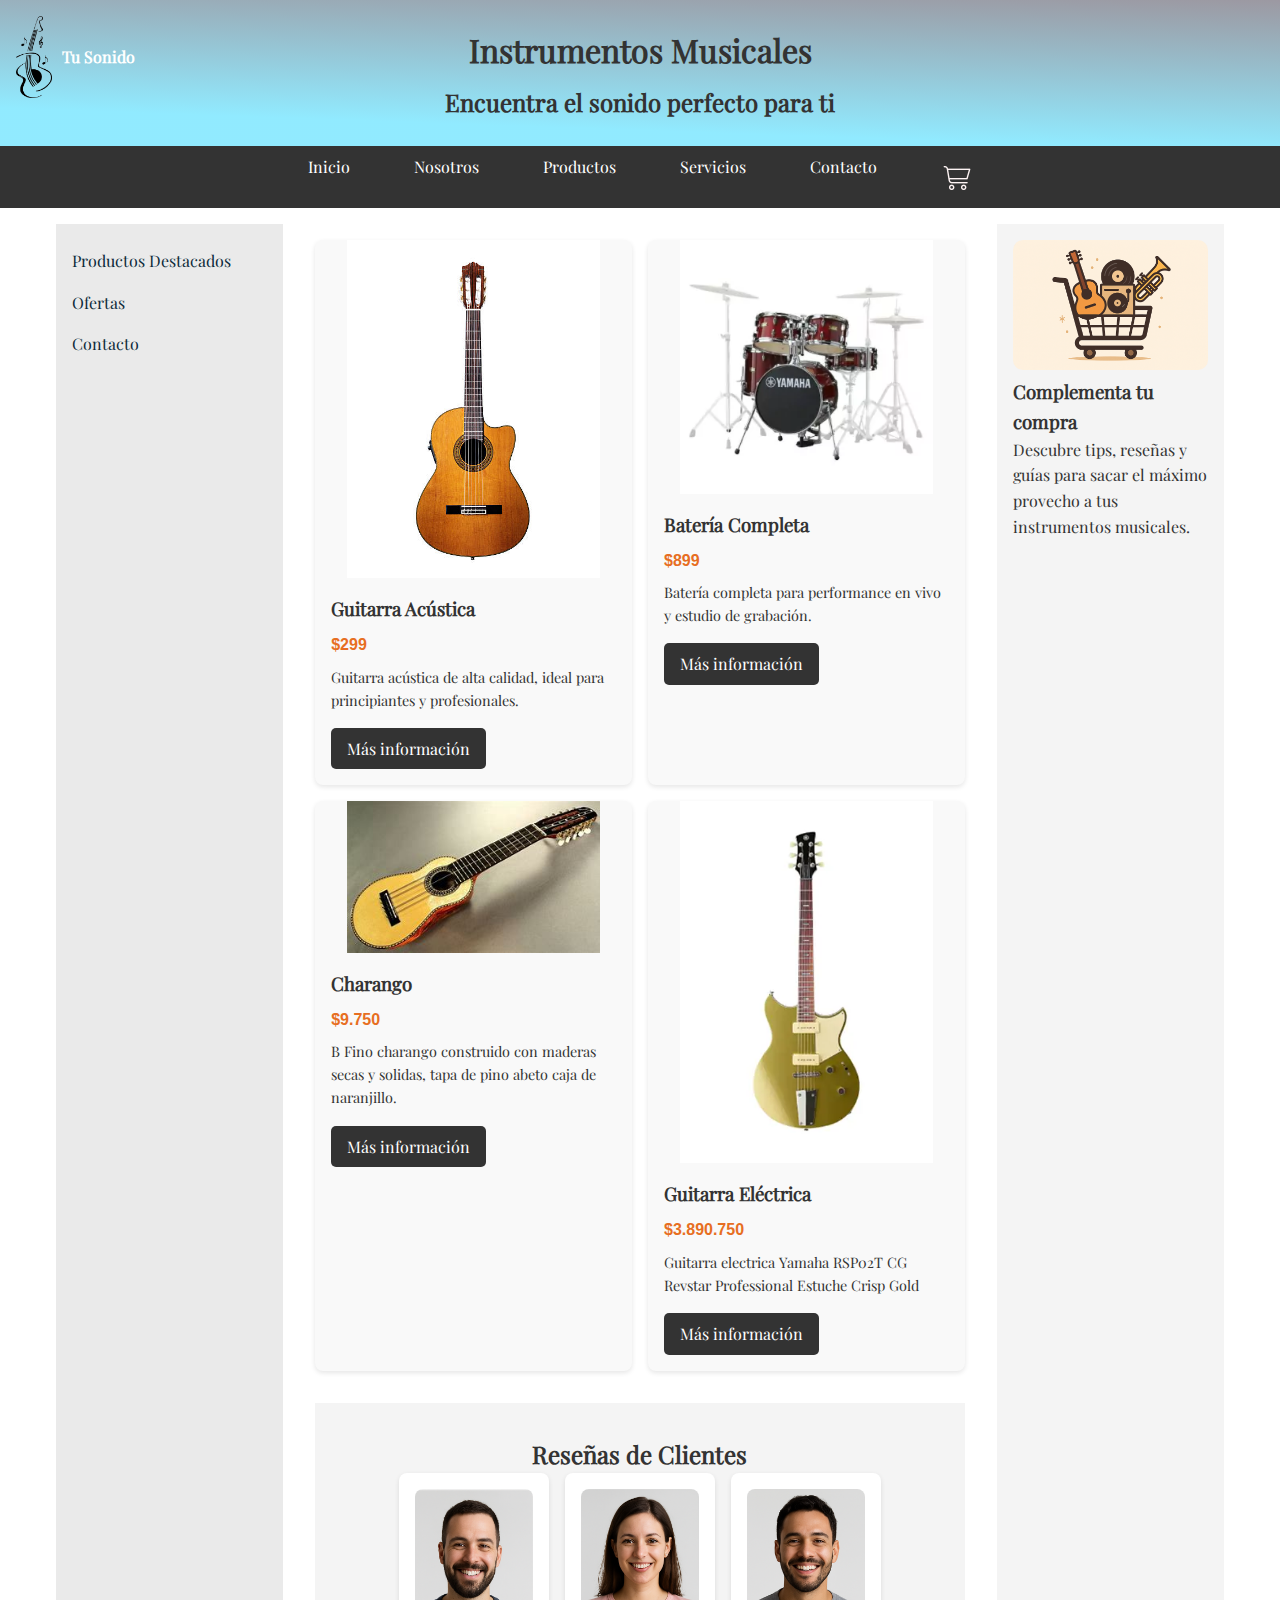
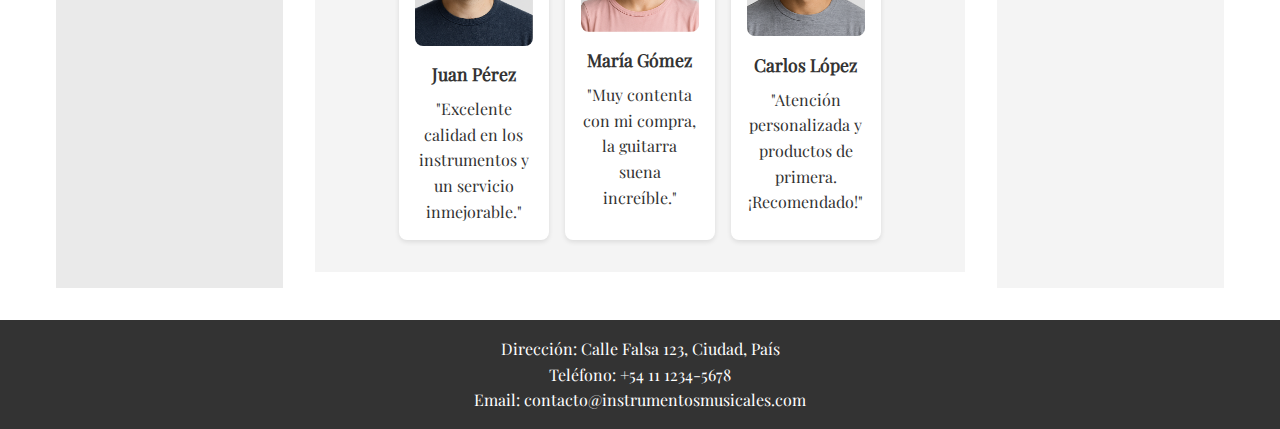
<file: index.html>
<!DOCTYPE html>
<html lang="es">
<head>
  <meta charset="UTF-8">
  <meta name="viewport" content="width=device-width, initial-scale=1.0">
  <title>Tu Sonido - Instrumentos Musicales</title>
  <link rel="stylesheet" href="./css/estilos.css">
</head>
<body>
  <!-- Header con logo, título principal y título secundario -->
  <header>
     <div class="logo">
       <img src="./imagen/guitarra.png" alt="Logo de la tienda"><a href="index.html"> Tu Sonido </a>
     </div>
     <h1> Instrumentos Musicales</h1>
     <h2>Encuentra el sonido perfecto para ti</h2>
  </header>

  <!-- Menú principal -->
  <nav class="main-nav">
    <ul>
      <li><a href="index.html">Inicio</a></li>
      <li><a href="nosotros.html">Nosotros</a></li>
      <li class="dropdown">
        <a href="productos.html">Productos</a>
          <ul class="dropdown-menu">
              <li><a href="productos-tipo.html#guitarras">Guitarras</a></li>
              <li><a href="productos-tipo.html#teclados">Teclados</a></li>
              <li><a href="productos-tipo.html#vientos">Vientos</a></li>
              <li><a href="productos-tipo.html#mic">Micrófonos</a></li>
          </ul>
      </li>
      <li><a href="servicios.html">Servicios</a></li>
      <li><a href="form.html">Contacto</a></li>
      <li> <a href ="carrito.html"> <img src="./imagen/carrito.png" alt="carrito" id="carrito"></a></li>
    </ul>
   
  </nav>

  <!-- Contenedor principal que agrupa sidebar, main y contenido complementario -->
  <div class="container">
    <!-- Sidebar: Menú secundario -->
    <aside class="sidebar">
      <nav class="secondary-nav">
        <ul>
          <li><a href="#destacados">Productos Destacados</a></li>
          <li><a href="#ofertas">Ofertas</a></li>
          <li><a href="form.html">Contacto</a></li>
        </ul>
      </nav>
    </aside>

    <!-- Main: Sección de productos utilizando grid-container -->
    <main>
      <section class="grid-container">
        <!-- Card de producto 1 -->
        <article class="card">
          <img src="./imagen/guitarra.jpg" alt="Guitarra Acústica">
          <div class="card-content">
            <h3>Guitarra Acústica</h3>
            <p class="price">$299</p>
            <p class="description">Guitarra acústica de alta calidad, ideal para principiantes y profesionales.</p>
            <a href="producto-detalle.html#guitarra-acustica" class="btn">Más información</a>
          </div>
        </article>
        <!-- Card de producto 2 -->
        <article class="card">
          <img src="./imagen/bateria.webp" alt="Batería Completa">
          <div class="card-content">
            <h3>Batería Completa</h3>
            <p class="price">$899</p>
            <p class="description">Batería completa para performance en vivo y estudio de grabación.</p>
            <a href="producto-detalle.html#bateria-completa" class="btn">Más información</a>
          </div>
        </article>
         <!-- Card de producto 3 -->
        <article class="card">
          <img src="./imagen/OIP.jpg" alt="Charango">
          <div class="card-content">
            <h3>Charango</h3>
            <p class="price">$9.750</p>
            <p class="description">B Fino charango construido con maderas secas y solidas, tapa de pino abeto caja de naranjillo.</p>
            <a href="producto-detalle.html#charango" class="btn">Más información</a>
          </div>
        </article>

         <!-- Card de producto 4 -->
        <article class="card">
          <img src="./imagen/guitarra-electrica.webp" alt="Guitarra Eléctrica">
          <div class="card-content">
            <h3>Guitarra Eléctrica</h3>
            <p class="price">$3.890.750</p>
            <p class="description">Guitarra electrica Yamaha RSP02T CG Revstar Professional Estuche Crisp Gold</p>
            <a href="producto-detalle.html#guitarra-electrica" class="btn">Más información</a>
          </div>
        </article>
      </section>

      <!--Sección reseñas-->
      <section class="reseñas">
        <h2>Reseñas de Clientes</h2>
        <div class="flex-reviews">
          <!-- Card de reseña 1 -->
          <article class="review-card">
            <img src="./imagen/juanPerez.png" alt="Cliente feliz">
            <div class="review-content">
              <h3>Juan Pérez</h3>
              <p>"Excelente calidad en los instrumentos y un servicio inmejorable."</p>
            </div>
          </article>
        <!-- Card de reseña 2 -->
          <article class="review-card">
            <img src="./imagen/mariaGomez.png" alt="Cliente satisfecho">
            <div class="review-content">
              <h3>María Gómez</h3>
              <p>"Muy contenta con mi compra, la guitarra suena increíble."</p>
            </div>
          </article>
        <!-- Card de reseña 3 -->
          <article class="review-card">
            <img src="./imagen/carlosLopez.png" alt="Cliente emocionado">
            <div class="review-content">
              <h3>Carlos López</h3>
              <p>"Atención personalizada y productos de primera. ¡Recomendado!"</p>
            </div>
          </article>
        </div>
 

      </section>   
    </main>

    <!-- Aside: Contenido complementario -->


    <aside class="complementary">
           <div class="publicidad">
              <img src="./imagen/carrito-aside.png" alt="Publicidad - Carrito de compras con instrumentos musicales">
            </div>
      <h3>Complementa tu compra</h3>
      <p>Descubre tips, reseñas y guías para sacar el máximo provecho a tus instrumentos musicales.</p>
    </aside>
  </div>

  <!-- Footer: Datos de contacto -->
  <footer>
    <p>Dirección: Calle Falsa 123, Ciudad, País</p>
    <p>Teléfono: +54 11 1234-5678</p>
    <p>Email: contacto@instrumentosmusicales.com</p>
  </footer>
  <button type="button" id="btn-volver-arriba" title="Volver arriba">
  <svg width="24" height="24" viewBox="0 0 24 24" fill="none">
    <path d="M12 4L6 10H18L12 4Z" fill="white"/>
  </svg>
</button>
  <script src="./assets/js/estilos.js"></script>
</body>
</html>
</file>
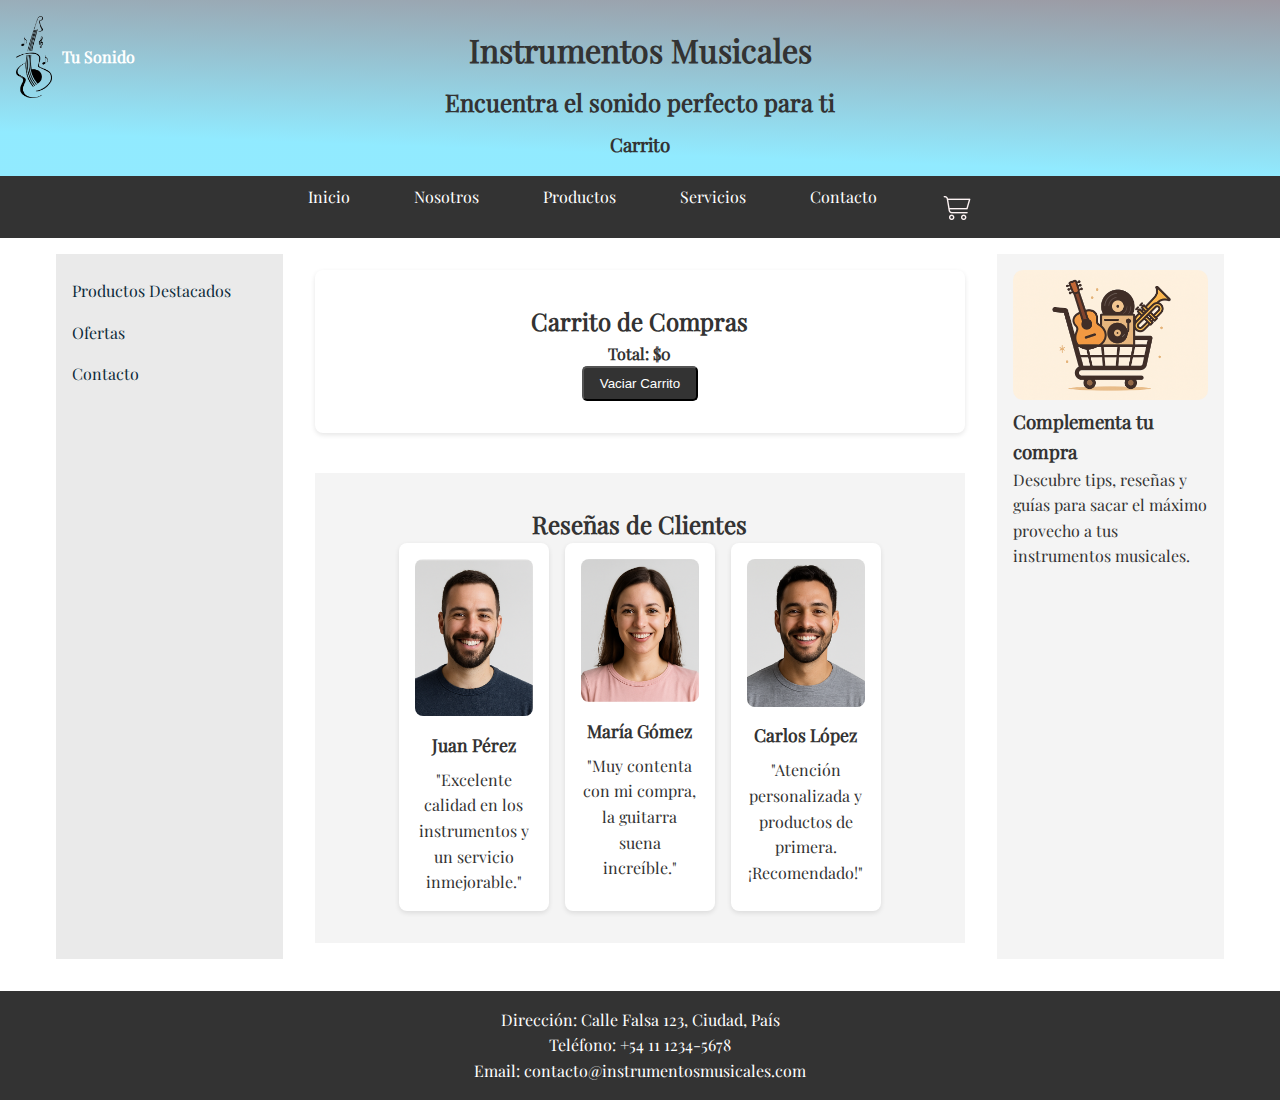
<file: carrito.html>
<!DOCTYPE html>
<html lang="es">
<head>
  <meta charset="UTF-8">
  <meta name="viewport" content="width=device-width, initial-scale=1.0">
  <title>Tu Sonido - Instrumentos Musicales</title>
  <link rel="stylesheet" href="./css/estilos.css">
</head>
<body>
  <!-- Header con logo, título principal y título secundario -->
  <header>
     <div class="logo">
       <img src="./imagen/guitarra.png" alt="Logo de la tienda"><a href="index.html"> Tu Sonido </a>
     </div>
     <h1> Instrumentos Musicales</h1>
     <h2>Encuentra el sonido perfecto para ti</h2>
     <h3>Carrito</h3>
  </header>

  <!-- Menú principal -->
  <nav class="main-nav">
    <ul>
      <li><a href="index.html">Inicio</a></li>
      <li><a href="nosotros.html">Nosotros</a></li>
      <li class="dropdown">
        <a href="productos.html">Productos</a>
          <ul class="dropdown-menu">
              <li><a href="productos-tipo.html#guitarras">Guitarras</a></li>
              <li><a href="productos-tipo.html#teclados">Teclados</a></li>
              <li><a href="productos-tipo.html#vientos">Vientos</a></li>
              <li><a href="productos-tipo.html#mic">Micrófonos</a></li>
          </ul>
      </li>
      <li><a href="servicios.html">Servicios</a></li>
      <li><a href="form.html">Contacto</a></li>
      <li> <a href ="carrito.html"> <img src="./imagen/carrito.png" alt="carrito" id="carrito"></a></li>
    </ul>
   
  </nav>

  <!-- Contenedor principal que agrupa sidebar, main y contenido complementario -->
  <div class="container">
    <!-- Sidebar: Menú secundario -->
    <aside class="sidebar">
      <nav class="secondary-nav">
        <ul>
          <li><a href="#destacados">Productos Destacados</a></li>
          <li><a href="#ofertas">Ofertas</a></li>
          <li><a href="form.html">Contacto</a></li>
        </ul>
      </nav>
    </aside>

    <!-- Main: Sección de productos utilizando grid-container -->
    <main>
      <section class="grid-container">
       <div id="carrito" class="listCarrito">
            <h2>Carrito de Compras</h2>
            <ul id="lista-carrito"></ul>
            <button id="vaciar-carrito" type="button" class="btn">Vaciar Carrito</button>
        </div>
      </section>

      <!--Sección reseñas-->
      <section class="reseñas">
        <h2>Reseñas de Clientes</h2>
        <div class="flex-reviews">
          <!-- Card de reseña 1 -->
          <article class="review-card">
            <img src="./imagen/juanPerez.png" alt="Cliente feliz">
            <div class="review-content">
              <h3>Juan Pérez</h3>
              <p>"Excelente calidad en los instrumentos y un servicio inmejorable."</p>
            </div>
          </article>
        <!-- Card de reseña 2 -->
          <article class="review-card">
            <img src="./imagen/mariaGomez.png" alt="Cliente satisfecho">
            <div class="review-content">
              <h3>María Gómez</h3>
              <p>"Muy contenta con mi compra, la guitarra suena increíble."</p>
            </div>
          </article>
        <!-- Card de reseña 3 -->
          <article class="review-card">
            <img src="./imagen/carlosLopez.png" alt="Cliente emocionado">
            <div class="review-content">
              <h3>Carlos López</h3>
              <p>"Atención personalizada y productos de primera. ¡Recomendado!"</p>
            </div>
          </article>
        </div>
      </section>   
    </main>

    <!-- Aside: Contenido complementario -->


    <aside class="complementary">
           <div class="publicidad">
              <img src="./imagen/carrito-aside.png" alt="Publicidad - Carrito de compras con instrumentos musicales">
            </div>
      <h3>Complementa tu compra</h3>
      <p>Descubre tips, reseñas y guías para sacar el máximo provecho a tus instrumentos musicales.</p>
    </aside>
  </div>

  <!-- Footer: Datos de contacto -->
  <footer>
    <p>Dirección: Calle Falsa 123, Ciudad, País</p>
    <p>Teléfono: +54 11 1234-5678</p>
    <p>Email: contacto@instrumentosmusicales.com</p>
  </footer>
  <script src="./assets/js/estilos.js"></script>
</body>
</html>
</file>
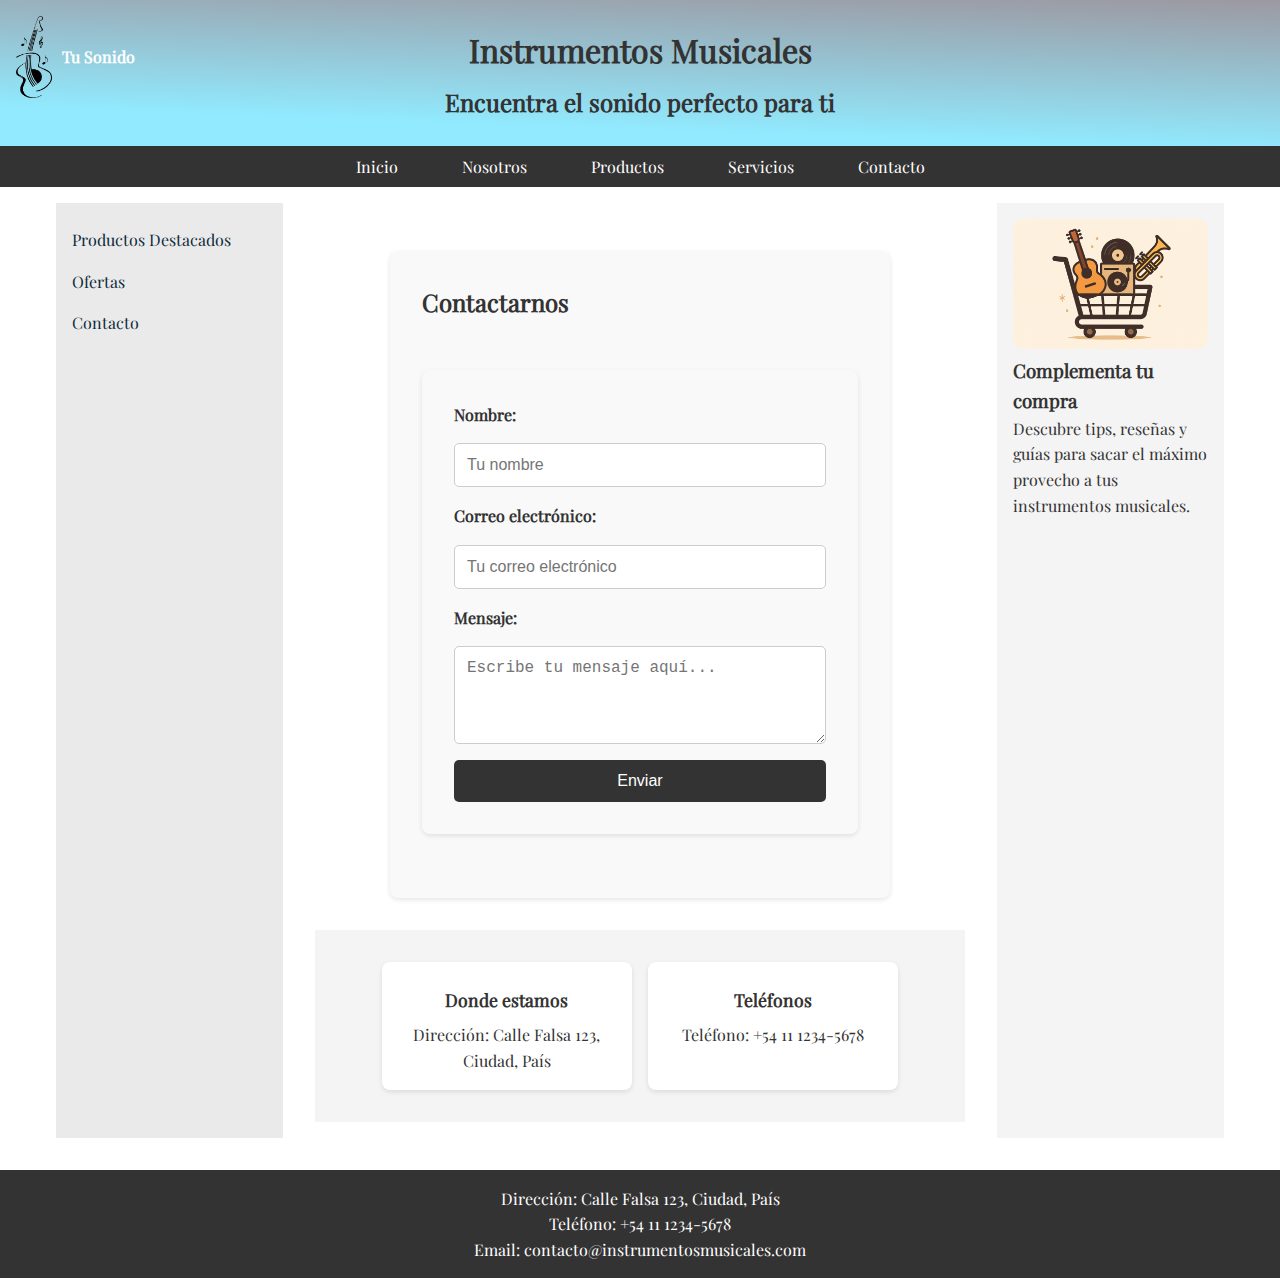
<file: form.html>
<!DOCTYPE html>
<html lang="es">
<head>
    <meta charset="UTF-8">
    <meta name="viewport" content="width=device-width, initial-scale=1.0">
    <link rel="stylesheet" href="css/estilos.css">
    <title>formulario</title>
</head>
<body>
  <!-- Header con logo, título principal y título secundario -->
  <header>
     <div class="logo">
       <img src="./imagen/guitarra.png" alt="Logo de la tienda"><a href="index.html"> Tu Sonido </a>
     </div>
     <h1> Instrumentos Musicales</h1>
     <h2>Encuentra el sonido perfecto para ti</h2>
  </header>

  <!-- Menú principal -->
 <nav class="main-nav">
    <ul>
      <li><a href="index.html">Inicio</a></li>
      <li><a href="nosotros.html">Nosotros</a></li>
      <li class="dropdown">
        <a href="productos.html">Productos</a>
          <ul class="dropdown-menu">
              <li><a href="productos-tipo.html#guitarras">Guitarras</a></li>
              <li><a href="productos-tipo.html#teclados">Teclados</a></li>
              <li><a href="productos-tipo.html#vientos">Vientos</a></li>
              <li><a href="productos-tipo.html#mic">Micrófonos</a></li>
          </ul>
      </li>
      <li><a href="servicios.html">Servicios</a></li>
      <li><a href="form.html">Contacto</a></li>
    </ul>
  </nav>

  <!-- Contenedor principal que agrupa sidebar, main y contenido complementario -->
  <div class="container">
    <!-- Sidebar: Menú secundario -->
    <aside class="sidebar">
      <nav class="secondary-nav">
        <ul>
          <li><a href="#destacados">Productos Destacados</a></li>
          <li><a href="#ofertas">Ofertas</a></li>
          <li><a href="form.html">Contacto</a></li>
        </ul>
      </nav>
    </aside>

    <!-- Main -->
    <main>
      <section class="form-container">
      <!--Formulario -->
        <h2>Contactarnos</h2>
      <form action="https://formspree.io/f/mzzrpokr" method="POST" class="form-container">
            <label for="nombre">Nombre:</label>
            <input type="text" id="nombre" name="nombre" placeholder="Tu nombre" required maxlength="15">
        
            <label for="email">Correo electrónico:</label>
            <input type="email" id="email" name="email" placeholder="Tu correo electrónico" required maxlength="50">
        
            <label for="mensaje">Mensaje:</label>
            <textarea id="mensaje" name="mensaje" rows="4" cols="50" placeholder="Escribe tu mensaje aquí..." required></textarea>
        
            <button type="submit">Enviar</button>
        </form>
      </section>
      <section class="datos-container">

      </section>

      <!--Sección donde estamos teléfono-->
      <section class="reseñas">
      
        <div class="flex-reviews">
          <!-- Card de reseña 1 -->
          <article class="review-card-contacto">
            <div class="review-content">
              <h3>Donde estamos</h3>
              <p>Dirección: Calle Falsa 123, Ciudad, País</p>   
            </div>
          </article>
        <!-- Card de reseña 2 -->
          <article class="review-card-contacto">
            <div class="review-content">
              <h3>Teléfonos</h3>
             <p>Teléfono: +54 11 1234-5678</p>
            </div>
          </article>
      </section>   
    </main>
    <!-- Aside: Contenido complementario -->
    <aside class="complementary">
           <div class="publicidad">
              <img src="./imagen/carrito-aside.png" alt="Publicidad - Carrito de compras con instrumentos musicales">
            </div>
      <h3>Complementa tu compra</h3>
      <p>Descubre tips, reseñas y guías para sacar el máximo provecho a tus instrumentos musicales.</p>
    </aside>
  </div>

  <!-- Footer: Datos de contacto -->
  <footer>
    <p>Dirección: Calle Falsa 123, Ciudad, País</p>
    <p>Teléfono: +54 11 1234-5678</p>
    <p>Email: contacto@instrumentosmusicales.com</p>
  </footer>
</body>
</html>
</file>
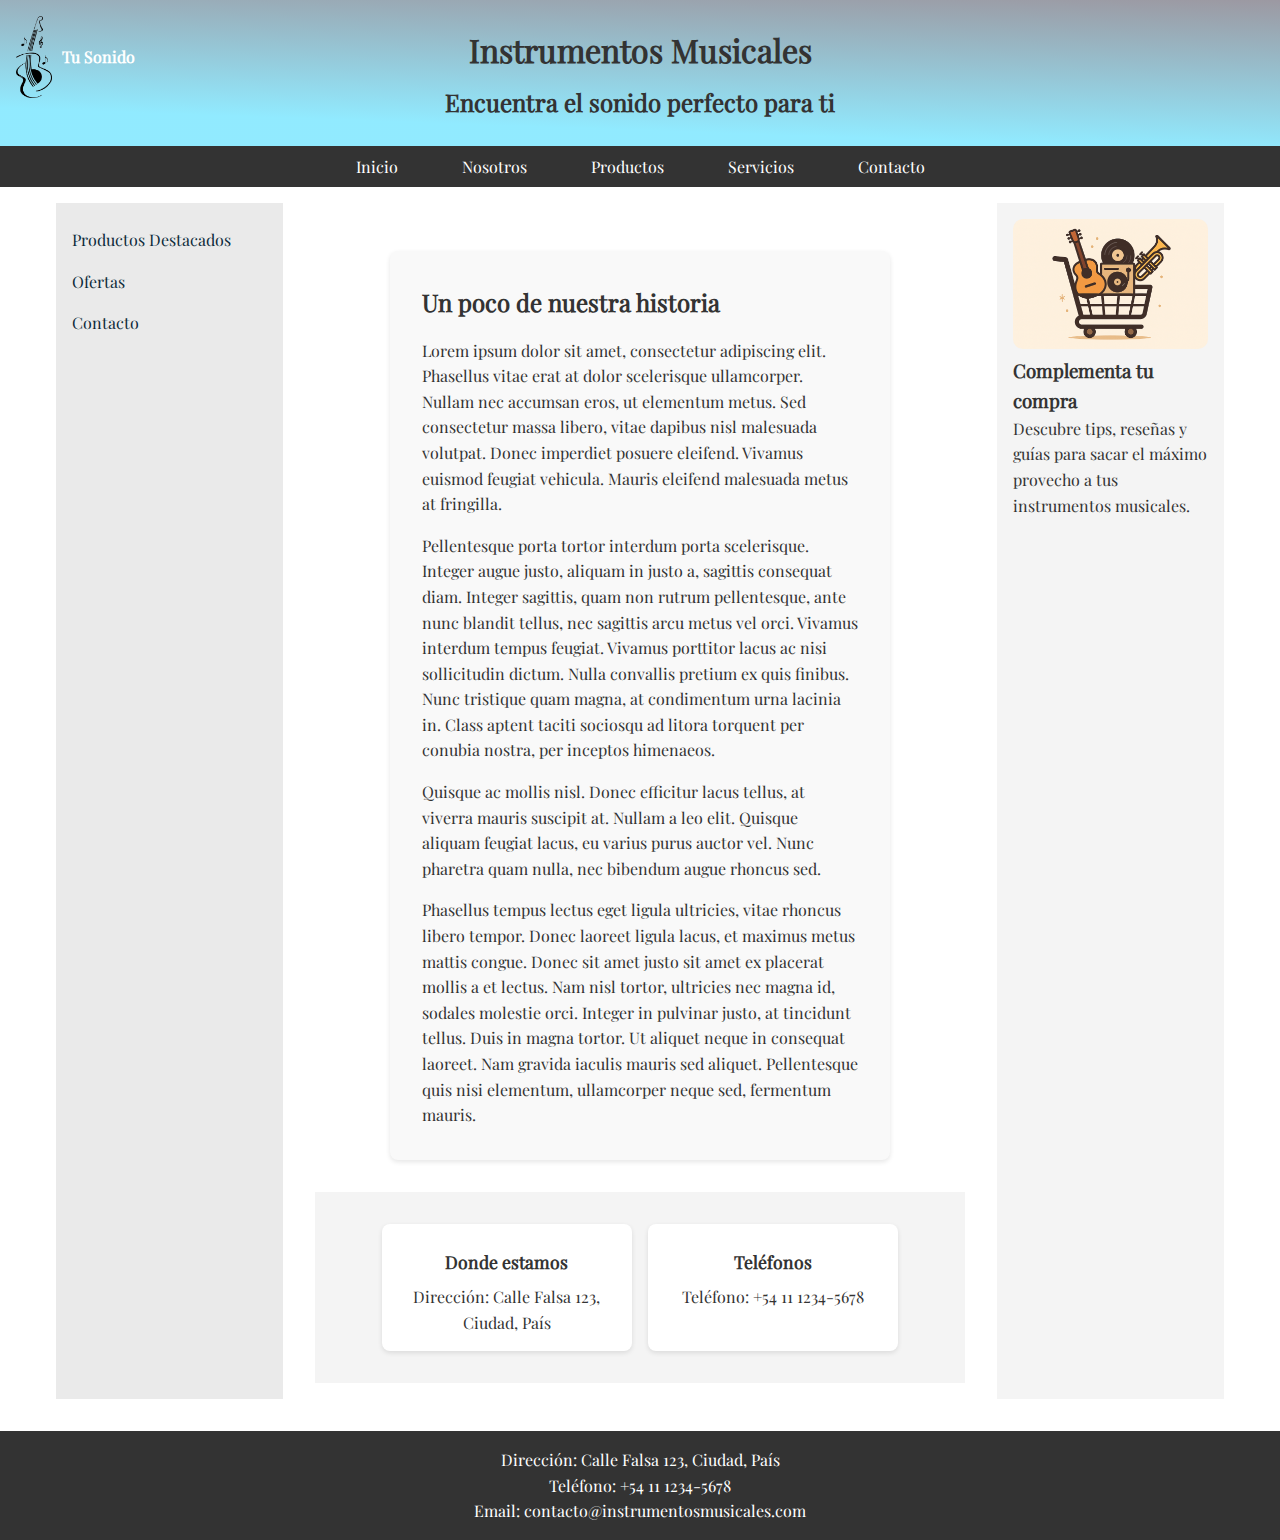
<file: nosotros.html>
<!DOCTYPE html>
<html lang="es">
<head>
    <meta charset="UTF-8">
    <meta name="viewport" content="width=device-width, initial-scale=1.0">
    <link rel="stylesheet" href="css/estilos.css">
    <title>Nosotros</title>
</head>
<body>
  <!-- Header con logo, título principal y título secundario -->
  <header>
     <div class="logo">
       <img src="./imagen/guitarra.png" alt="Logo de la tienda"><a href="index.html"> Tu Sonido </a>
     </div>
     <h1> Instrumentos Musicales</h1>
     <h2>Encuentra el sonido perfecto para ti</h2>
  </header>

  <!-- Menú principal -->
 <nav class="main-nav">
    <ul>
      <li><a href="index.html">Inicio</a></li>
      <li><a href="nosotros.html">Nosotros</a></li>
      <li class="dropdown">
        <a href="productos.html">Productos</a>
          <ul class="dropdown-menu">
              <li><a href="productos-tipo.html#guitarras">Guitarras</a></li>
              <li><a href="productos-tipo.html#teclados">Teclados</a></li>
              <li><a href="productos-tipo.html#vientos">Vientos</a></li>
              <li><a href="productos-tipo.html#mic">Micrófonos</a></li>
          </ul>
      </li>
      <li><a href="servicios.html">Servicios</a></li>
      <li><a href="form.html">Contacto</a></li>
    </ul>
  </nav>

  <!-- Contenedor principal que agrupa sidebar, main y contenido complementario -->
  <div class="container">
    <!-- Sidebar: Menú secundario -->
    <aside class="sidebar">
      <nav class="secondary-nav">
        <ul>
          <li><a href="#destacados">Productos Destacados</a></li>
          <li><a href="#ofertas">Ofertas</a></li>
          <li><a href="form.html">Contacto</a></li>
        </ul>
      </nav>
    </aside>

    <!-- Main: Sección de productos utilizando grid-container -->
    <main>
      <section class="form-container">
      <!--Formulario -->
        <h2>Un poco de nuestra historia</h2>
        <p>Lorem ipsum dolor sit amet, consectetur adipiscing elit. Phasellus vitae erat at dolor scelerisque ullamcorper. Nullam nec accumsan eros, ut elementum metus. Sed consectetur massa libero, vitae dapibus nisl malesuada volutpat. Donec imperdiet posuere eleifend. Vivamus euismod feugiat vehicula. Mauris eleifend malesuada metus at fringilla. </p>
        <p>Pellentesque porta tortor interdum porta scelerisque. Integer augue justo, aliquam in justo a, sagittis consequat diam. Integer sagittis, quam non rutrum pellentesque, ante nunc blandit tellus, nec sagittis arcu metus vel orci. Vivamus interdum tempus feugiat. Vivamus porttitor lacus ac nisi sollicitudin dictum. Nulla convallis pretium ex quis finibus. Nunc tristique quam magna, at condimentum urna lacinia in. Class aptent taciti sociosqu ad litora torquent per conubia nostra, per inceptos himenaeos.</p> 
        <p>Quisque ac mollis nisl. Donec efficitur lacus tellus, at viverra mauris suscipit at. Nullam a leo elit. Quisque aliquam feugiat lacus, eu varius purus auctor vel. Nunc pharetra quam nulla, nec bibendum augue rhoncus sed. </p>
        <p>Phasellus tempus lectus eget ligula ultricies, vitae rhoncus libero tempor. Donec laoreet ligula lacus, et maximus metus mattis congue. Donec sit amet justo sit amet ex placerat mollis a et lectus. Nam nisl tortor, ultricies nec magna id, sodales molestie orci. Integer in pulvinar justo, at tincidunt tellus. Duis in magna tortor. Ut aliquet neque in consequat laoreet. Nam gravida iaculis mauris sed aliquet. Pellentesque quis nisi elementum, ullamcorper neque sed, fermentum mauris.</p>

      </section>
      <section class="datos-container">

      </section>

      <!--Sección reseñas-->
      <section class="reseñas">
      
        <div class="flex-reviews">
          <!-- Card de reseña 1 -->
          <article class="review-card-contacto">
            <div class="review-content">
              <h3>Donde estamos</h3>
        <p>Dirección: Calle Falsa 123, Ciudad, País</p>   
            </div>
          </article>
        <!-- Card de reseña 2 -->
          <article class="review-card-contacto">
            <div class="review-content">
              <h3>Teléfonos</h3>
             <p>Teléfono: +54 11 1234-5678</p>
            </div>
          </article>
      </section>   
    </main>
    <!-- Aside: Contenido complementario -->
    <aside class="complementary">
           <div class="publicidad">
              <img src="./imagen/carrito-aside.png" alt="Publicidad - Carrito de compras con instrumentos musicales">
            </div>
      <h3>Complementa tu compra</h3>
      <p>Descubre tips, reseñas y guías para sacar el máximo provecho a tus instrumentos musicales.</p>
    </aside>
  </div>

  <!-- Footer: Datos de contacto -->
  <footer>
    <p>Dirección: Calle Falsa 123, Ciudad, País</p>
    <p>Teléfono: +54 11 1234-5678</p>
    <p>Email: contacto@instrumentosmusicales.com</p>
  </footer>
</body>
</html>
</file>
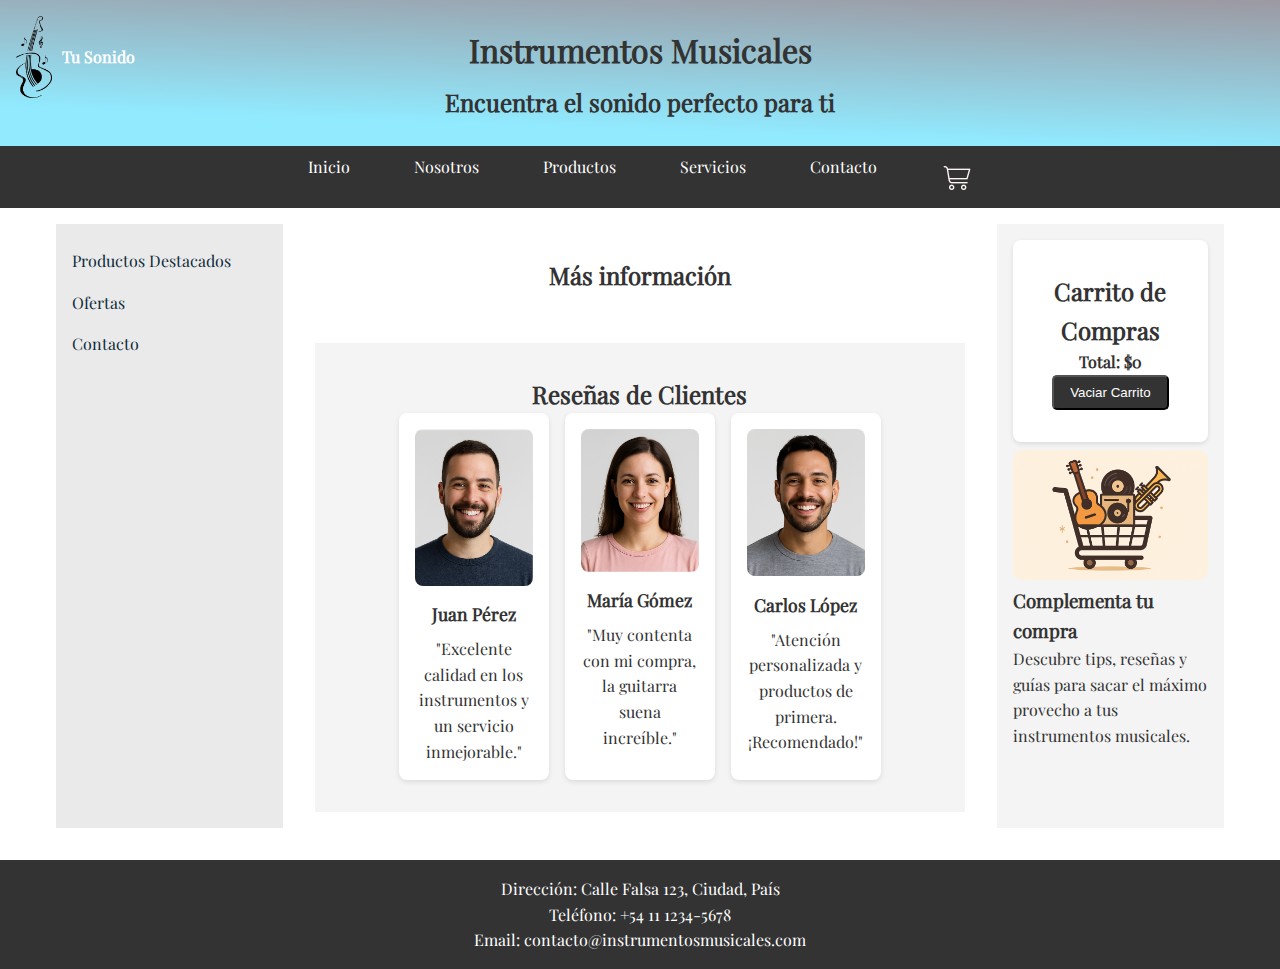
<file: producto-detalle.html>
<!DOCTYPE html>
<html lang="es">
<head>
  <meta charset="UTF-8">
  <meta name="viewport" content="width=device-width, initial-scale=1.0">
  <title>Tu Sonido - Instrumentos Musicales</title>
  <link rel="stylesheet" href="./css/estilos.css">
</head>
<body>
  <!-- Header con logo, título principal y título secundario -->
  <header>
     <div class="logo">
       <img src="./imagen/guitarra.png" alt="Logo de la tienda"><a href="index.html"> Tu Sonido </a>
     </div>
     <h1> Instrumentos Musicales</h1>
     <h2>Encuentra el sonido perfecto para ti</h2>
  </header>

  <!-- Menú principal -->
 <nav class="main-nav">
    <ul>
      <li><a href="index.html">Inicio</a></li>
      <li><a href="nosotros.html">Nosotros</a></li>
      <li class="dropdown">
        <a href="productos.html">Productos</a>
          <ul class="dropdown-menu">
              <li><a href="productos-tipo.html#guitarras">Guitarras</a></li>
              <li><a href="productos-tipo.html#teclados">Teclados</a></li>
              <li><a href="productos-tipo.html#vientos">Vientos</a></li>
              <li><a href="productos-tipo.html#mic">Micrófonos</a></li>
          </ul>
      </li>
      <li><a href="servicios.html">Servicios</a></li>
      <li><a href="form.html">Contacto</a></li>
      <li> <a href ="carrito.html"> <img src="./imagen/carrito.png" alt="carrito" id="carrito"></a></li>
    </ul>
  </nav>

  <!-- Contenedor principal que agrupa sidebar, main y contenido complementario -->
  <div class="container">
    <!-- Sidebar: Menú secundario -->
    <aside class="sidebar">
      <nav class="secondary-nav">
        <ul>
          <li><a href="#destacados">Productos Destacados</a></li>
          <li><a href="#ofertas">Ofertas</a></li>
          <li><a href="form.html">Contacto</a></li>
        </ul>
      </nav>
    </aside>

    <!-- Main: Sección de productos utilizando grid-container -->
    <main>
        <h2 class="titulo_info"> Más información</h2>
      <section class="grid-container">
        
        <!-- Card de producto 1 -->
        <article class="Dcard" id="guitarra-acustica">
          <img src="./imagen/guitarra.jpg" alt="Guitarra Acústica">
          <div class="card-content">
            <h3>Guitarra Acústica</h3>
            <p class="price">$299</p>
            <p class="description">Guitarra acústica de alta calidad, ideal para principiantes y profesionales.</p>
           <p>Lorem ipsum dolor sit amet consectetur adipisicing elit. Accusamus impedit repellendus fuga officiis incidunt velit mollitia similique sed, adipisci id quia enim iure. Dolorum debitis, dolores excepturi at odit doloribus.</p>
            <a href="index.html" class="btn">Inicio</a>
            <button class="btn boton-agregar" type="button">Comprar</button>
        </div>
        </article>
        <!-- Card de producto 2 -->
        <article class="Dcard" id="bateria-completa">
          <img src="./imagen/bateria.webp" alt="Batería Completa">
          <div class="card-content">
            <h3>Batería Completa</h3>
            <p class="price">$899</p>
            <p class="description">Batería completa para performance en vivo y estudio de grabación.</p>
            <p>Lorem ipsum dolor sit amet consectetur adipisicing elit. Accusamus impedit repellendus fuga officiis incidunt velit mollitia similique sed, adipisci id quia enim iure. Dolorum debitis, dolores excepturi at odit doloribus.</p>
            <a href="index.html" class="btn">Inicio</a>
             <button class="btn boton-agregar" type="button">Comprar</button>
          </div>
        </article>
         <!-- Card de producto 3 -->
        <article class="Dcard" id="charango">
          <img src="./imagen/OIP.jpg" alt="Charango">
          <div class="card-content">
            <h3>Charango</h3>
            <p class="price">$9.750</p>
            <p class="description">B Fino charango construido con maderas secas y solidas, tapa de pino abeto caja de naranjillo.</p>
            <p>Lorem ipsum dolor sit amet consectetur adipisicing elit. Accusamus impedit repellendus fuga officiis incidunt velit mollitia similique sed, adipisci id quia enim iure. Dolorum debitis, dolores excepturi at odit doloribus.</p>
            <a href="index.html" class="btn">Inicio</a>
             <button class="btn boton-agregar" type="button">Comprar</button>
          </div>
        </article>

         <!-- Card de producto 4 -->
        <article class="Dcard" id="guitarra-electrica">
          <img src="./imagen/guitarra-electrica.webp" alt="Guitarra Eléctrica">
          <div class="card-content">
            <h3>Guitarra Eléctrica</h3>
            <p class="price">$3.890.750</p>
            <p class="description">Guitarra electrica Yamaha RSP02T CG Revstar Professional Estuche Crisp Gold</p>
            <p>Lorem ipsum dolor sit amet consectetur adipisicing elit. Accusamus impedit repellendus fuga officiis incidunt velit mollitia similique sed, adipisci id quia enim iure. Dolorum debitis, dolores excepturi at odit doloribus.</p>
            <a href="index.html" class="btn">Inicio</a>
            <button class="btn boton-agregar" type="button">Comprar</button>
          </div>
        </article>
      </section>

      <!--Sección reseñas-->
      <section class="reseñas">
        <h2>Reseñas de Clientes</h2>
        <div class="flex-reviews">
          <!-- Card de reseña 1 -->
          <article class="review-card">
            <img src="./imagen/juanPerez.png" alt="Cliente feliz">
            <div class="review-content">
              <h3>Juan Pérez</h3>
              <p>"Excelente calidad en los instrumentos y un servicio inmejorable."</p>
            </div>
          </article>
        <!-- Card de reseña 2 -->
          <article class="review-card">
            <img src="./imagen/mariaGomez.png" alt="Cliente satisfecho">
            <div class="review-content">
              <h3>María Gómez</h3>
              <p>"Muy contenta con mi compra, la guitarra suena increíble."</p>
            </div>
          </article>
        <!-- Card de reseña 3 -->
          <article class="review-card">
            <img src="./imagen/carlosLopez.png" alt="Cliente emocionado">
            <div class="review-content">
              <h3>Carlos López</h3>
              <p>"Atención personalizada y productos de primera. ¡Recomendado!"</p>
            </div>
          </article>
        </div>
      </section>  

    </main>

    <!-- Aside: Contenido complementario -->


    <aside class="complementary">
       <div id="carrito" class="listCarrito">
            <h2>Carrito de Compras</h2>
            <ul id="lista-carrito"></ul>
            <button id="vaciar-carrito" class="btn"  type="button">Vaciar Carrito</button>
        </div>
      </section>
           <div class="publicidad">
              <img src="./imagen/carrito-aside.png" alt="Publicidad - Carrito de compras con instrumentos musicales">
            </div>
      <h3>Complementa tu compra</h3>
      <p>Descubre tips, reseñas y guías para sacar el máximo provecho a tus instrumentos musicales.</p>
    </aside>
  </div>

  <!-- Footer: Datos de contacto -->
  <footer>
    <p>Dirección: Calle Falsa 123, Ciudad, País</p>
    <p>Teléfono: +54 11 1234-5678</p>
    <p>Email: contacto@instrumentosmusicales.com</p>
  </footer>
  <button type="button" id="btn-volver-arriba" title="Volver arriba">
  <svg width="24" height="24" viewBox="0 0 24 24" fill="none">
    <path d="M12 4L6 10H18L12 4Z" fill="white"/>
  </svg>
</button>
  <script src="./assets/js/estilos.js"></script>
</body>
</html>
</file>
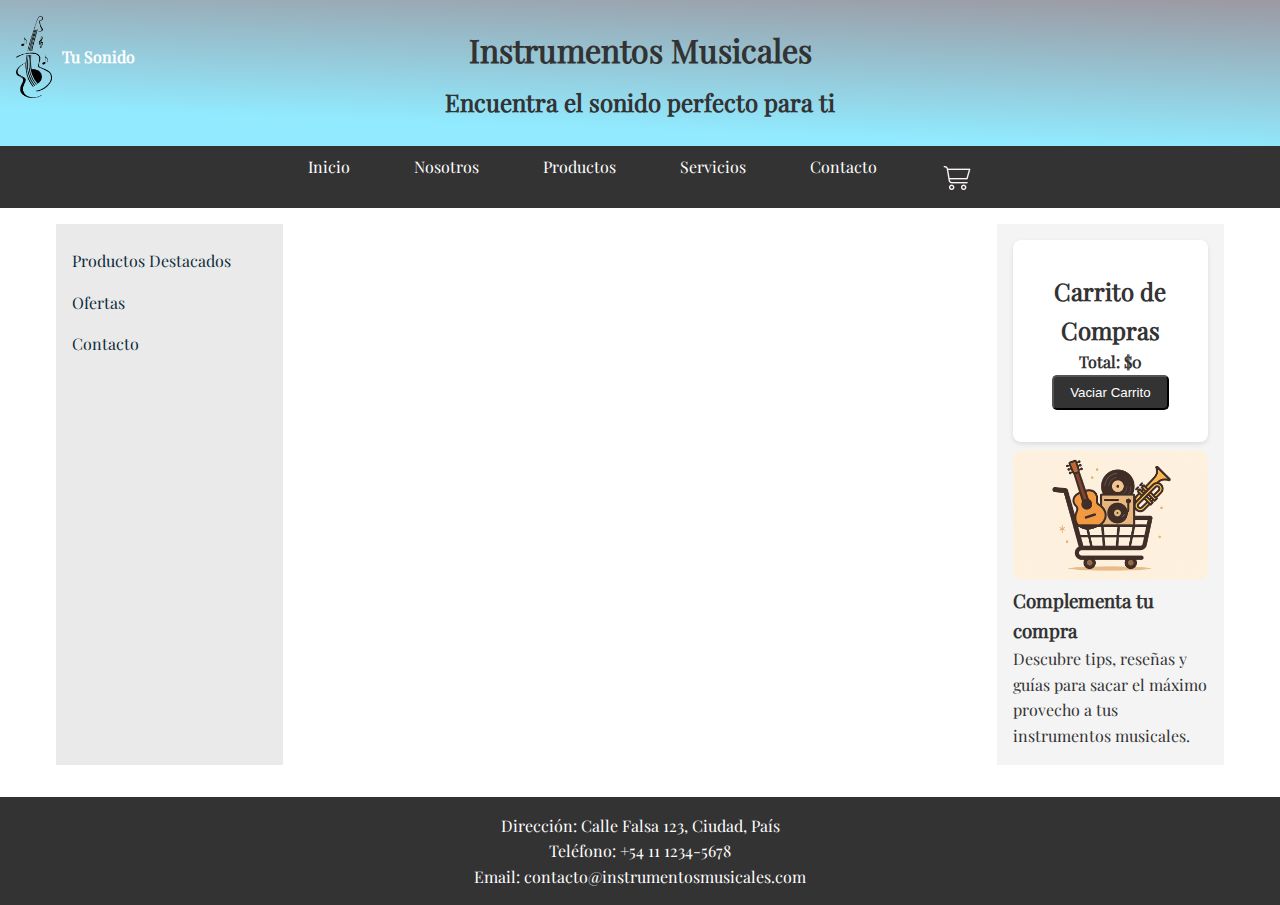
<file: productos-tipo.html>
<!DOCTYPE html>
<html lang="es">
<head>
  <meta charset="UTF-8">
  <meta name="viewport" content="width=device-width, initial-scale=1.0">
  <title>Tu Sonido - Instrumentos Musicales</title>
  <link rel="stylesheet" href="./css/estilos.css">
</head>
<body>
  <!-- Header con logo, título principal y título secundario -->
  <header>
     <div class="logo">
       <img src="./imagen/guitarra.png" alt="Logo de la tienda"><a href="index.html"> Tu Sonido </a>
     </div>
     <h1> Instrumentos Musicales</h1>
     <h2>Encuentra el sonido perfecto para ti</h2>
  </header>

  <!-- Menú principal -->
 <nav class="main-nav">
    <ul>
      <li><a href="index.html">Inicio</a></li>
      <li><a href="nosotros.html">Nosotros</a></li>
      <li class="dropdown">
        <a href="productos.html">Productos</a>
          <ul class="dropdown-menu">
              <li><a href="productos-tipo.html#guitarras">Guitarras</a></li>
              <li><a href="productos-tipo.html#teclados">Teclados</a></li>
              <li><a href="productos-tipo.html#vientos">Vientos</a></li>
              <li><a href="productos-tipo.html#mic">Micrófonos</a></li>
          </ul>
      </li>
      <li><a href="servicios.html">Servicios</a></li>
      <li><a href="form.html">Contacto</a></li>
      <li> <a href ="carrito.html"> <img src="/imagen/carrito.png" alt="carrito" id="carrito"></a></li>
    </ul>
  </nav>

  <!-- Contenedor principal que agrupa sidebar, main y contenido complementario -->
  <div class="container">
    <!-- Sidebar: Menú secundario -->
    <aside class="sidebar">
      <nav class="secondary-nav">
        <ul>
          <li><a href="#destacados">Productos Destacados</a></li>
          <li><a href="#ofertas">Ofertas</a></li>
          <li><a href="form.html"">Contacto</a></li>
        </ul>
      </nav>
    </aside>

    <!-- Main: Sección de productos utilizando grid-container -->
    <main>
      <section class="grid-container">
        <!-- Card de producto 1 -->
       <div class="Dcard" id="teclados">  
            <article  >
            <img src="./imagen/teclados/teclado1.webp" alt="Teclado Casio">
            <div class="card-content">
                <h3>Teclado Casio Ctk3500</h3>
                <p class="price">$437.427</p>
                <p class="description">Teclado Organo Casio Ctk3500 Sensitivo De 5 Octavas</p>
                <button class="btn boton-agregar" type="button">Comprar</button>
            </div>
            </article>
            <!-- Card de producto 2 -->
            <article >
            <img src="./imagen/teclados/teclado2.webp" alt="Teclado Casio">
            <div class="card-content">
                <h3>Teclado Sensitivo Casio Ct-s300 61</h3>
                <p class="price">$377.548</p>
                <p class="description">Teclado Sensitivo Casio Ct-s300 61 Teclas Usb Midi + Fuente</p>
               <button class="btn boton-agregar" type="button">Comprar</button>
            </div>
            </article>
            <!-- Card de producto 3 -->
            <article >
            <img src="./imagen/teclados/teclado3.webp" alt="Teclado Yamaha">
            <div class="card-content">
                <h3>Teclado Portátil Yamaha PSR-E383</h3>
                <p class="price">$464.160</p>
                <p class="description">Teclado Portátil Yamaha PSR-E383 Sensitivo USB 61 Teclas</p>
                <button class="btn boton-agregar" type="button">Comprar</button>
            </div>
            </article>

            <!-- Card de producto 4 -->
            <article >
            <img src="./imagen/teclados/teclado4.webp" alt="Teclado Infantil">
            <div class="card-content">
                <h3>Teclado Infantil Casio Sa-50 32</h3>
                <p class="price">$191.750</p>
                <p class="description">Teclado Infantil Casio Sa-50 32 Mini Teclas Casiotone</p>
               <button class="btn boton-agregar" type="button">Comprar</button>
            </div>
            </article>
        </div>
         <!-- Card de productos guitarras-->
        <div class="Dcard" id="guitarras">  
            <article >
            <img src="./imagen/guitarras/guitarra1.webp" alt="Guitarra criolla">
            <div class="card-content">
                <h3>Guitarra Criolla</h3>
                <p class="price">$350.000</p>
                <p class="description">Guitarra muy linda para fogones</p>
                <button class="btn boton-agregar" type="button">Comprar</button>
            </div>
            </article>

            <article>
            <img src="./imagen/guitarras/guitarra2.webp" alt="Guitarra Acústica">
            <div class="card-content">
                <h3>Guitarra Acústica</h3>
                <p class="price">$450.000</p>
                <p class="description">Guitarra muy bonita de los dos lados</p>
            <button class="btn boton-agregar" type="button">Comprar</button>
            </div>
            </article>
        </div>
    <!-- Card de productos VIENTOS-->
        <div class="Dcard" id="vientos">  
            <article >
            <img src="./imagen/vientos/flauta.webp" alt="flauta">
            <div class="card-content">
                <h3>Flauta piccolo Jupiter JPC-1000E en "C" c/estuche</h3>
                <p class="price">$1.491.750</p>
                <br class="description">El cuerpo de resina ABS permite las ventajas de un gran sonido y durabilidad, independientemente del lugar de actuacion.</br>
                -La cabeza de alpaca plateada combina la fuerza de la alpaca con la rica calidad de tono del bano de plata</br>
                -Conical Bore es excepcionalmente sensible y ofrece una entonacion excelente en todo el rango de rendimiento del instrumento.</br>
                La cabeza plateada del piccolo Jupiter JPC1000E ofrece mayor brillo y proyeccion. Este flautin hibrido se siente como en casa tanto en el concierto como en las bandas de musica.</p>
                <button class="btn boton-agregar" type="button">Comprar</button>
            </div>
            </article>

            <article>
            <img src="./imagen/vientos/vientos2.webp" alt="Acordeon">
            <div class="card-content">
                <h3>Acordeón Corelli Jh2011 Bk a Piano 34 Teclas 60 Bajos</h3>
                <p class="price">$1.691.750</p>
                <p class="description"> Modelo: JH2011 BK- A piano - Cantidad de bajos: 60 - Cantidad de tonos: 34 - Incluye correa - Funda acolchada deluxe - Color Negro</p>
                <p>Lorem ipsum dolor sit amet consectetur, adipisicing elit. Ipsa reiciendis odit deleniti commodi dicta deserunt laudantium, dolores odio voluptates? Aut quod recusandae iste ea ut autem culpa obcaecati? Nihil, aliquid?</p>
                <button class="btn boton-agregar" type="button">Comprar</button>
            </div>
            </article>

            <article>
            <img src="./imagen/vientos/vientos2.webp" alt="Acordeon">
            <div class="card-content">
                <h3>Acordeón Corelli Jh2011 Bk a Piano 34 Teclas 60 Bajos</h3>
                <p class="price">$1.691.750</p>
                <p class="description"> Modelo: JH2011 BK- A piano - Cantidad de bajos: 60 - Cantidad de tonos: 34 - Incluye correa - Funda acolchada deluxe - Color Negro</p>
                <p>Lorem ipsum dolor sit amet consectetur, adipisicing elit. Ipsa reiciendis odit deleniti commodi dicta deserunt laudantium, dolores odio voluptates? Aut quod recusandae iste ea ut autem culpa obcaecati? Nihil, aliquid?</p>
                <button class="btn boton-agregar" type="button">Comprar</button>
            </div>
            </article>
        </div>
    <!-- Card de productos MIC-->
        <div class="Dcard" id="mic">  
            <article >
            <img src="./imagen/mic/mic1.webp" alt="Microfono">
            <div class="card-content">
                <h3>Microfono Bochita</h3>
                <p class="price">$3.910.000</p>
                <br class="description">Lorem ipsum dolor sit amet consectetur, adipisicing elit. Ipsum, nisi assumenda esse, voluptas fuga architecto commodi numquam labore sit expedita officia adipisci vel itaque voluptates dolorum. Quasi delectus consequuntur ea.</br>
                Lorem ipsum dolor sit amet consectetur adipisicing elit. Suscipit voluptatem ratione, eveniet voluptatibus excepturi quae porro quis facilis minima, voluptas fuga ea? Voluptatem quidem corporis, voluptas atque suscipit harum sed?</br>
                Lorem ipsum dolor sit amet consectetur adipisicing elit. Ex nihil enim et rem libero inventore eligendi? Delectus, dolore, non nam perspiciatis maiores doloremque est facere pariatur voluptatibus distinctio voluptate quaerat.</p>
                <button class="btn boton-agregar" type="button">Comprar</button>
            </div>
            </article>

            <article>
            <img src="./imagen/mic/mic2.webp" alt="Microfono 2">
            <div class="card-content">
                <h3>Microfono sin bochita</h3>
                <p class="price">$4.291,250</p>
                <p class="description"> Lorem ipsum dolor sit amet consectetur, adipisicing elit. Eum ipsum illo explicabo distinctio possimus natus nobis itaque ducimus, amet, veritatis consequatur quaerat provident dicta placeat veniam in facere ab cum.</p>
                <p>Lorem ipsum dolor sit amet consectetur, adipisicing elit. Ipsa reiciendis odit deleniti commodi dicta deserunt laudantium, dolores odio voluptates? Aut quod recusandae iste ea ut autem culpa obcaecati? Nihil, aliquid?</p>
                <button class="btn boton-agregar" type="button">Comprar</button>
            </div>
            </article>

            <article>
            <img src="./imagen/mic/mic3.webp" alt="Mic 3">
            <div class="card-content">
                <h3>Microfono Streaming</h3>
                <p class="price">$1.500,050</p>
                <p class="description"> Modelo: JH2011 BK- A piano - Cantidad de bajos: 60 - Cantidad de tonos: 34 - Incluye correa - Funda acolchada deluxe - Color Negro</p>
                <p>Lorem ipsum dolor sit amet consectetur, adipisicing elit. Ipsa reiciendis odit deleniti commodi dicta deserunt laudantium, dolores odio voluptates? Aut quod recusandae iste ea ut autem culpa obcaecati? Nihil, aliquid?</p>
                <button class="btn boton-agregar" type="button">Comprar</button>
            </div>
            </article>
        </div>

      </section>

   
    </main>

    <!-- Aside: Contenido complementario -->


    <aside class="complementary">
        <div id="carrito" class="listCarrito">
            <h2>Carrito de Compras</h2>
            <ul id="lista-carrito"></ul>
            <button id="vaciar-carrito" class="btn"  type="button">Vaciar Carrito</button>
        </div>
           <div class="publicidad">
              <img src="./imagen/carrito-aside.png" alt="
              Publicidad - Carrito de compras con instrumentos musicales">
            </div>
      <h3>Complementa tu compra</h3>
      <p>Descubre tips, reseñas y guías para sacar el máximo provecho a tus instrumentos musicales.</p>
    </aside>
  </div>

  <!-- Footer: Datos de contacto -->
  <footer>
    <p>Dirección: Calle Falsa 123, Ciudad, País</p>
    <p>Teléfono: +54 11 1234-5678</p>
    <p>Email: contacto@instrumentosmusicales.com</p>
  </footer>
  <button type="button" id="btn-volver-arriba" title="Volver arriba">
  <svg width="24" height="24" viewBox="0 0 24 24" fill="none">
    <path d="M12 4L6 10H18L12 4Z" fill="white"/>
  </svg>
</button>
  <script src="/assets/js/estilos.js"></script>
</body>
</html>
</file>
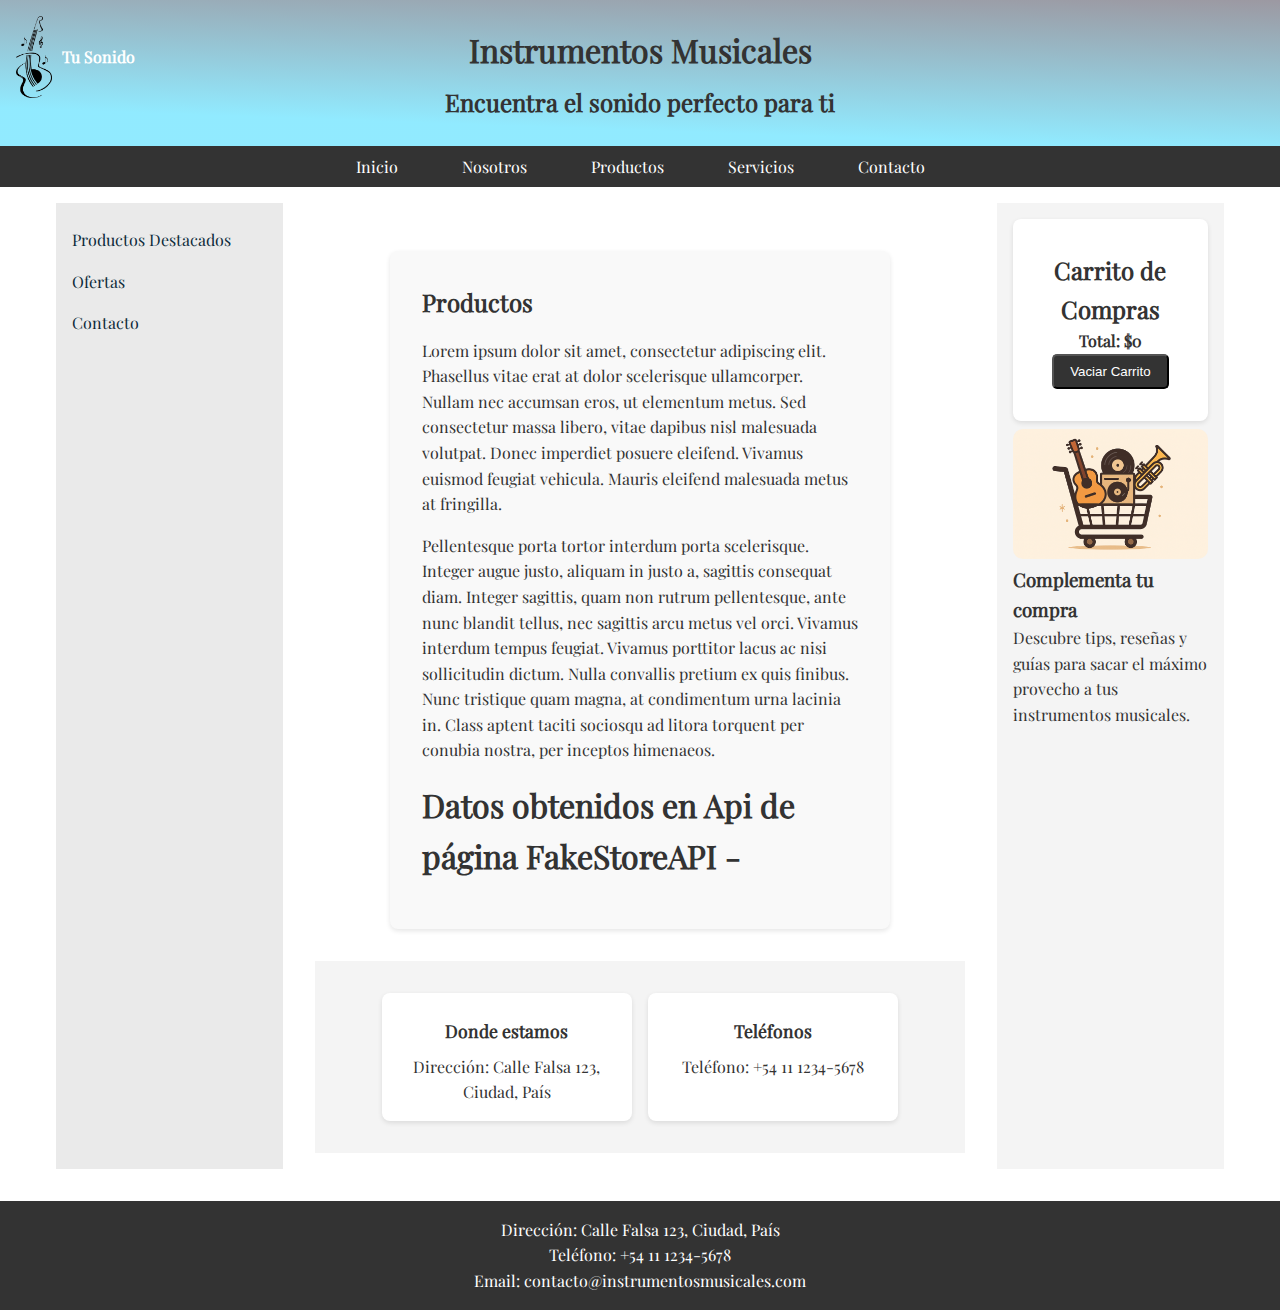
<file: productos.html>
<!DOCTYPE html>
<html lang="es">
<head>
    <meta charset="UTF-8">
    <meta name="viewport" content="width=device-width, initial-scale=1.0">
    <link rel="stylesheet" href="css/estilos.css">
    <title>Nosotros</title>
    <script src="/assets/js/api.js"></script>
</head>
<body>
  <!-- Header con logo, título principal y título secundario -->
  <header>
     <div class="logo">
       <img src="./imagen/guitarra.png" alt="Logo de la tienda"><a href="index.html"> Tu Sonido </a>
     </div>
     <h1> Instrumentos Musicales</h1>
     <h2>Encuentra el sonido perfecto para ti</h2>
  </header>

  <!-- Menú principal -->
 <nav class="main-nav">
    <ul>
      <li><a href="index.html">Inicio</a></li>
      <li><a href="nosotros.html">Nosotros</a></li>
      <li class="dropdown">
        <a href="productos.html">Productos</a>
          <ul class="dropdown-menu">
              <li><a href="productos-tipo.html#guitarras">Guitarras</a></li>
              <li><a href="productos-tipo.html#teclados">Teclados</a></li>
              <li><a href="productos-tipo.html#vientos">Vientos</a></li>
              <li><a href="productos-tipo.html#mic">Micrófonos</a></li>
          </ul>
      </li>
      <li><a href="servicios.html">Servicios</a></li>
      <li><a href="form.html">Contacto</a></li>
    </ul>
  </nav>

  <!-- Contenedor principal que agrupa sidebar, main y contenido complementario -->
  <div class="container">
    <!-- Sidebar: Menú secundario -->
    <aside class="sidebar">
      <nav class="secondary-nav">
        <ul>
          <li><a href="#destacados">Productos Destacados</a></li>
          <li><a href="#ofertas">Ofertas</a></li>
          <li><a href="form.html">Contacto</a></li>
        </ul>
      </nav>
    </aside>

    <!-- Main: Sección de productos utilizando grid-container -->
    <main>
      <section class="form-container">
      <!--Formulario -->
        <h2>Productos</h2>
        <p>Lorem ipsum dolor sit amet, consectetur adipiscing elit. Phasellus vitae erat at dolor scelerisque ullamcorper. Nullam nec accumsan eros, ut elementum metus. Sed consectetur massa libero, vitae dapibus nisl malesuada volutpat. Donec imperdiet posuere eleifend. Vivamus euismod feugiat vehicula. Mauris eleifend malesuada metus at fringilla. </p>
        <p>Pellentesque porta tortor interdum porta scelerisque. Integer augue justo, aliquam in justo a, sagittis consequat diam. Integer sagittis, quam non rutrum pellentesque, ante nunc blandit tellus, nec sagittis arcu metus vel orci. Vivamus interdum tempus feugiat. Vivamus porttitor lacus ac nisi sollicitudin dictum. Nulla convallis pretium ex quis finibus. Nunc tristique quam magna, at condimentum urna lacinia in. Class aptent taciti sociosqu ad litora torquent per conubia nostra, per inceptos himenaeos.</p> 
        <h1>Datos obtenidos en Api de página FakeStoreAPI - </h1>
        <div id="ejemplos">

        </div>

      </section>
      <section class="datos-container">

      </section>

      <!--Sección reseñas-->
      <section class="reseñas">
      
        <div class="flex-reviews">
          <!-- Card de reseña 1 -->
          <article class="review-card-contacto">
            <div class="review-content">
              <h3>Donde estamos</h3>
        <p>Dirección: Calle Falsa 123, Ciudad, País</p>   
            </div>
          </article>
        <!-- Card de reseña 2 -->
          <article class="review-card-contacto">
            <div class="review-content">
              <h3>Teléfonos</h3>
             <p>Teléfono: +54 11 1234-5678</p>
            </div>
          </article>
      </section>   
    </main>
    <!-- Aside: Contenido complementario -->
    <aside class="complementary">
       <div id="carrito" class="listCarrito">
            <h2>Carrito de Compras</h2>
            <ul id="lista-carrito"></ul>
            <button id="vaciar-carrito" class="btn"  type="button">Vaciar Carrito</button>
        </div>
           <div class="publicidad">
              <img src="./imagen/carrito-aside.png" alt="Publicidad - Carrito de compras con instrumentos musicales">
            </div>
      <h3>Complementa tu compra</h3>
      <p>Descubre tips, reseñas y guías para sacar el máximo provecho a tus instrumentos musicales.</p>
    </aside>
  </div>

  <!-- Footer: Datos de contacto -->
  <footer>
    <p>Dirección: Calle Falsa 123, Ciudad, País</p>
    <p>Teléfono: +54 11 1234-5678</p>
    <p>Email: contacto@instrumentosmusicales.com</p>
  </footer>
  <button type="button" id="btn-volver-arriba" title="Volver arriba">
  <svg width="24" height="24" viewBox="0 0 24 24" fill="none">
    <path d="M12 4L6 10H18L12 4Z" fill="white"/>
  </svg>
</button>

<script src="/assets/js/estilos.js"></script>
  
</body>
</html>
</file>
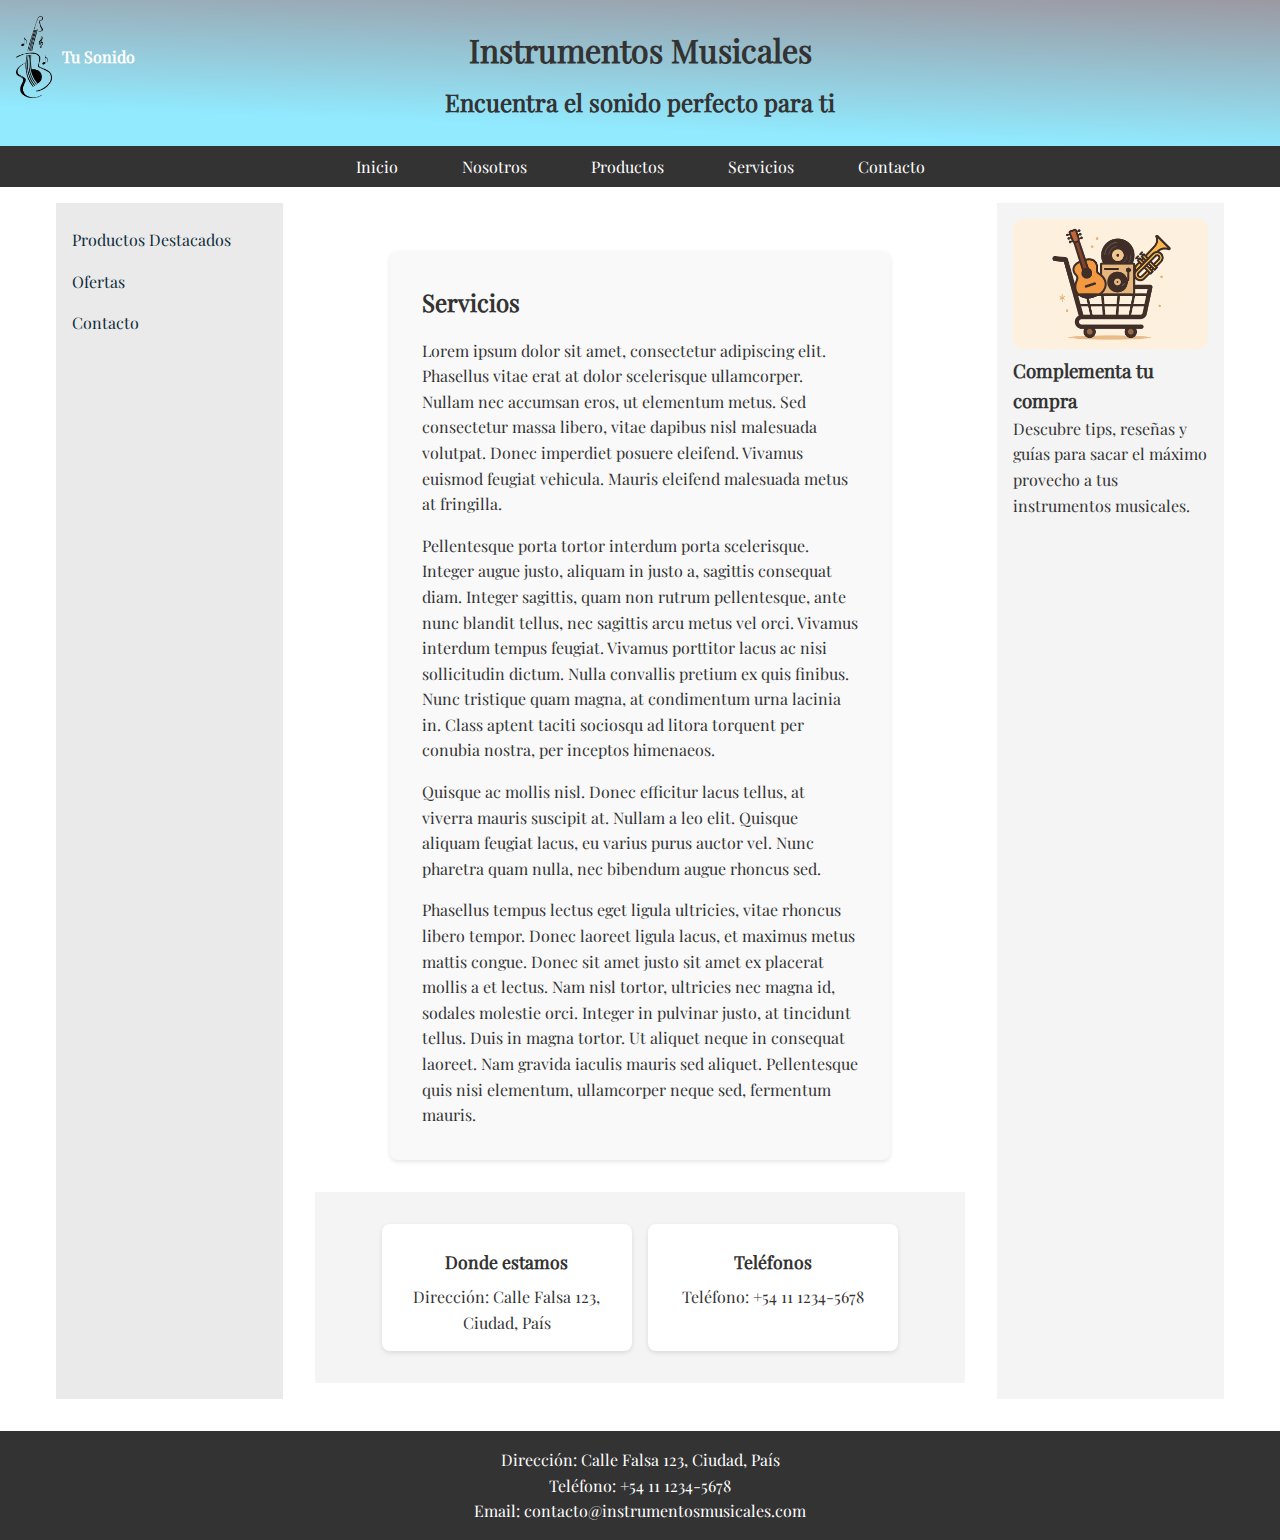
<file: servicios.html>
<!DOCTYPE html>
<html lang="es">
<head>
    <meta charset="UTF-8">
    <meta name="viewport" content="width=device-width, initial-scale=1.0">
    <link rel="stylesheet" href="css/estilos.css">
    <title>Nosotros</title>
</head>
<body>
  <!-- Header con logo, título principal y título secundario -->
  <header>
     <div class="logo">
       <img src="./imagen/guitarra.png" alt="Logo de la tienda"><a href="index.html"> Tu Sonido </a>
     </div>
     <h1> Instrumentos Musicales</h1>
     <h2>Encuentra el sonido perfecto para ti</h2>
  </header>

  <!-- Menú principal -->
 <nav class="main-nav">
    <ul>
      <li><a href="index.html">Inicio</a></li>
      <li><a href="nosotros.html">Nosotros</a></li>
      <li class="dropdown">
        <a href="productos.html">Productos</a>
          <ul class="dropdown-menu">
              <li><a href="productos-tipo.html#guitarras">Guitarras</a></li>
              <li><a href="productos-tipo.html#teclados">Teclados</a></li>
              <li><a href="productos-tipo.html#vientos">Vientos</a></li>
              <li><a href="productos-tipo.html#mic">Micrófonos</a></li>
          </ul>
      </li>
      <li><a href="servicios.html">Servicios</a></li>
      <li><a href="form.html">Contacto</a></li>
    </ul>
  </nav>

  <!-- Contenedor principal que agrupa sidebar, main y contenido complementario -->
  <div class="container">
    <!-- Sidebar: Menú secundario -->
    <aside class="sidebar">
      <nav class="secondary-nav">
        <ul>
          <li><a href="#destacados">Productos Destacados</a></li>
          <li><a href="#ofertas">Ofertas</a></li>
          <li><a href="form.html">Contacto</a></li>
        </ul>
      </nav>
    </aside>

    <!-- Main: Sección de productos utilizando grid-container -->
    <main>
      <section class="form-container">
      <!--Formulario -->
        <h2>Servicios</h2>
        <p>Lorem ipsum dolor sit amet, consectetur adipiscing elit. Phasellus vitae erat at dolor scelerisque ullamcorper. Nullam nec accumsan eros, ut elementum metus. Sed consectetur massa libero, vitae dapibus nisl malesuada volutpat. Donec imperdiet posuere eleifend. Vivamus euismod feugiat vehicula. Mauris eleifend malesuada metus at fringilla. </p>
        <p>Pellentesque porta tortor interdum porta scelerisque. Integer augue justo, aliquam in justo a, sagittis consequat diam. Integer sagittis, quam non rutrum pellentesque, ante nunc blandit tellus, nec sagittis arcu metus vel orci. Vivamus interdum tempus feugiat. Vivamus porttitor lacus ac nisi sollicitudin dictum. Nulla convallis pretium ex quis finibus. Nunc tristique quam magna, at condimentum urna lacinia in. Class aptent taciti sociosqu ad litora torquent per conubia nostra, per inceptos himenaeos.</p> 
        <p>Quisque ac mollis nisl. Donec efficitur lacus tellus, at viverra mauris suscipit at. Nullam a leo elit. Quisque aliquam feugiat lacus, eu varius purus auctor vel. Nunc pharetra quam nulla, nec bibendum augue rhoncus sed. </p>
        <p>Phasellus tempus lectus eget ligula ultricies, vitae rhoncus libero tempor. Donec laoreet ligula lacus, et maximus metus mattis congue. Donec sit amet justo sit amet ex placerat mollis a et lectus. Nam nisl tortor, ultricies nec magna id, sodales molestie orci. Integer in pulvinar justo, at tincidunt tellus. Duis in magna tortor. Ut aliquet neque in consequat laoreet. Nam gravida iaculis mauris sed aliquet. Pellentesque quis nisi elementum, ullamcorper neque sed, fermentum mauris.</p>

      </section>
      <section class="datos-container">

      </section>

      <!--Sección reseñas-->
      <section class="reseñas">
      
        <div class="flex-reviews">
          <!-- Card de reseña 1 -->
          <article class="review-card-contacto">
            <div class="review-content">
              <h3>Donde estamos</h3>
        <p>Dirección: Calle Falsa 123, Ciudad, País</p>   
            </div>
          </article>
        <!-- Card de reseña 2 -->
          <article class="review-card-contacto">
            <div class="review-content">
              <h3>Teléfonos</h3>
             <p>Teléfono: +54 11 1234-5678</p>
            </div>
          </article>
      </section>   
    </main>
    <!-- Aside: Contenido complementario -->
    <aside class="complementary">
           <div class="publicidad">
              <img src="./imagen/carrito-aside.png" alt="Publicidad - Carrito de compras con instrumentos musicales">
            </div>
      <h3>Complementa tu compra</h3>
      <p>Descubre tips, reseñas y guías para sacar el máximo provecho a tus instrumentos musicales.</p>
    </aside>
  </div>

  <!-- Footer: Datos de contacto -->
  <footer>
    <p>Dirección: Calle Falsa 123, Ciudad, País</p>
    <p>Teléfono: +54 11 1234-5678</p>
    <p>Email: contacto@instrumentosmusicales.com</p>
  </footer>
</body>
</html>
</file>
<file: css/estilos.css>
/* Reset básico para evitar estilos predeterminados inconsistentes */
@font-face{
    font-family: 'Playfair Display';
    src: url('../font/Playfair_Display,Playfair_Display_SC/Playfair_Display/static/PlayfairDisplay-Regular.ttf')format('truetype');
    font-weight: normal;
    font-style: normal;
}

@font-face {
        font-family: 'Playfair Display SC';
        src: url('../font/Playfair_Display,Playfair_Display_SC/Playfair_Display_SC/PlayfairDisplaySC-Regular.ttf') format('truetype');
        font-weight: normal;
        font-style: normal;
    }
:root{
    /*Variables para letra y color de importes*/
    --amount-font:"Arial", sans-serif;
    --amount-color:#e76e22;
}
* {
  margin: 0;
  padding: 0;
  box-sizing: border-box;
}


body {
  font-family: 'Playfair Display', serif;
  line-height: 1.6;
  color: #333;
  /*agregado para mantener el footer al pie*/
  display: flex;
  flex-direction: column;
  min-height: 100vh;
}

/* Estilos para el Header */
header {
    position: relative; /* Permite posicionar elementos hijos de forma absoluta */
    text-align: center;
    padding: 1rem; 
    background: rgba(81,75,91,0.57);
    background: linear-gradient(182deg,rgba(81,75,91,0.57) 0%, rgba(0,207,255,0.43) 80%);
    background: -webkit-linear-gradient(182deg,rgba(81,75,91,0.57) 0%, rgba(0,207,255,0.43) 80%);
    background: linear-gradient(182deg,rgba(81,75,91,0.57) 0%, rgba(0,207,255,0.43) 80%);
}

header .logo{
    position: absolute;
    top:1rem;
    left: 1rem;
    display: flex;
    align-items: center;
}

header .logo img {
   height: auto;
    max-width: 6%;
    
}
header h1, header h2 { margin: 0.5rem 0;}

/* Estilos para el enlace del logo */
header .logo a {
  text-decoration: none;  /* Sin subrayado */
  font-weight: bold;      /* Letra en negrita */
  margin-left: 10px;      /* Espacio entre la imagen y el texto */
  color: #fff;            /* Color del texto, ajústalo según tu diseño */
}



/* Menú principal */
.main-nav ul {
  display: flex;
  justify-content: center;
  list-style: none;
  background-color: #333;
}

.main-nav li {
  margin: 0 1rem;
  position: relative;/*para posicionar el submenú*/
}

.main-nav a {
  color: #fff;
  text-decoration: none;
  padding: 0.5rem 1rem;
  display: block;
  transition: background-color 0.3s ease; /* Animación suave */
}
.main-nav a:hover{
    color: #e76e22;
}
.main-nav #carrito{
  color: #fff;
  margin-top: 0.5em;
  width: 2em;
  height: 2em;
}
/* Estilos para el submenú */
.dropdown-menu {
  position: absolute;
  top: 100%;   /* Se ubica justo debajo del elemento padre */
  left: 0;
  background: #fff;
  list-style: none;
  padding: 0;
  margin: 0;
  box-shadow: 0 2px 5px rgba(0, 0, 0, 0.2);
  opacity: 0;
  display: none; /* Se oculta por defecto */
  z-index: 100;
  visibility: hidden;/*oculto por defecto*/
  transition: opacity 0.3s ease;/*para que la opacidad se ejecute lenta*/
}

.dropdown-menu li a {
  display: block;  
  white-space: nowrap;
  padding: 0.5rem 1rem;
  color: #faeded;
}

/* Mostrar el submenú al hacer hover sobre el li del menú principal */
.dropdown:hover .dropdown-menu {
  display: block;
  opacity:1;
  visibility: visible;
}

/* Contenedor principal de la página (grid de layout) */
.container {
  display: grid;
  grid-template-columns: 1fr 3fr 1fr; /* Sidebar, Main, Complementary */
  gap: 1rem;
  max-width: 1200px;
  margin: auto;
  padding: 1rem;
  /*agregado para mantener el footer al pie*/
  flex-grow: 1;
}

/* Sidebar y Menú secundario */
.sidebar {
  background-color: #eaeaea;
  padding: 1rem;
}

.secondary-nav ul {
  list-style: none;
}

.secondary-nav a {
  display: block;
  text-decoration: none;
  color: #0d2a3a;
  padding: 0.5rem 0;
}
.secondary-nav a:hover{
    color: #e76e22;
  }

/* Main con grid de productos */
main {
  background-color: #fff;
  padding: 1rem;
}

.grid-container {
  display: grid;
  grid-template-columns: repeat(auto-fit, minmax(250px, 1fr));
  gap: 1rem;
}

/* Estilos para las cards de producto */
.card {
  background-color: #f9f9f9;
  border-radius: 8px;
  overflow: hidden;
  transition: transform 0.3s ease, filter 0.3s ease;
  box-shadow: 0 2px 5px rgba(0, 0, 0, 0.1);
}

.card img {
  width: 80%;
  margin: 0 auto;
  display: block;
}

.card-content {
  padding: 1rem;
}

.card h3 {
  margin-bottom: 0.5rem;
}

.card .price {
  font-family: var(--amount-font);  
  font-weight: bold;
  color: var(--amount-color);
  margin: 0.5rem 0;
}

.card .description {
  font-size: 0.9rem;
  margin-bottom: 1rem;
}

.btn {
  display: inline-block;
  padding: 0.5rem 1rem;
  background-color: #333;
  color: #fff;
  text-decoration: none;
  border-radius: 5px;
  transition: background-color 0.3s ease;
}

.btn:hover {
  background-color: #555;
}

/* Efectos al pasar el mouse sobre la card */
.card:hover {
  transform: scale(1.05);
  filter: brightness(0.9);
}

/* Sección de reseñas */
.reseñas {
  background-color: #f4f4f4;
  padding: 2rem;
  text-align: center;
  margin-top: 2rem;
}

/* Contenedor de reseñas en Flexbox */
.flex-reviews {
  display: flex;
  flex-wrap: wrap;
  justify-content: center; /* Centra las reseñas en línea */
  gap: 1rem;
}

/* Estilos para las cards de reseña */
.review-card {
  background: #fff;
  border-radius: 8px;
  box-shadow: 0 2px 5px rgba(0,0,0,0.1);
  padding: 1rem;
  flex: 1 1 300px; /* Permite flexibilidad y un tamaño mínimo de 300px */
  max-width: 150px; /* tamaño ancho */
}

.review-card img {
  width: 100%;
  border-radius: 8px;
}

.review-content {
  margin-top: 0.5rem;
}

.review-content h3 {
  margin-bottom: 0.5rem;
  font-size: 1.1rem;
}
/*flecha volver */
#btn-volver-arriba {
  position: fixed;
  bottom: 25px;
  right: 25px;
  background-color: #71c7f8; 
  border: none;
  border-radius: 50%;
  width: 48px;
  height: 48px;
  box-shadow: 0 4px 6px rgba(0,0,0,0.2);
  display: none;
  cursor: pointer;
  z-index: 1000;
  transition: transform 0.3s ease, background-color 0.3s ease;
}

#btn-volver-arriba svg {
  margin-top: 6px;
}

#btn-volver-arriba:hover {
  background-color: #235a72;
  transform: scale(1.1);
}

/*Aside lista del Carrito de compras*/
.listCarrito{
  text-align: center;
  padding: 2rem;
  margin-bottom: 0.5rem;
  background: #fff;
  border-radius: 8px;
  box-shadow: 0 2px 5px rgba(0,0,0,0.1);
  flex: 1 1 300px; /* Permite flexibilidad y un tamaño mínimo de 300px */
  ul{list-style-type: none;}
  
}
/*Aside: Imagen carrito*/
/* Estilos para la sección de publicidad */
.publicidad img {
  width: 100%;
  border-radius: 10px;        /* Bordes redondeados para un efecto más suave */
  transition: transform 0.3s ease, 
              filter 0.3s ease, 
              box-shadow 0.3s ease;  /* Transición suave para los cambios */
}

/* Efectos al pasar el mouse por la imagen */
.publicidad img:hover {
  transform: scale(1.05);     /* Aumenta ligeramente el tamaño */
  filter: brightness(1.1);     /* Aumenta el brillo */
  box-shadow: 0px 4px 15px rgba(0, 0, 0, 0.3); /* Sombra para darle profundidad */
}

/* Aside: Contenido complementario */
.complementary {
  background-color: #f4f4f4;
  padding: 1rem;
}

/* Footer con datos de contacto */
footer {
  text-align: center;
  padding: 1rem;
  background-color: #333;
  color: #fff;
  margin-top: 1rem;


}

/* ------------------PAGINA CONTACTOS form.html -------------------------------------*/
/* Contenedor del formulario */
.form-container {
  background-color: #f9f9f9;  
  border-radius: 8px;         /* Bordes redondeados */
  box-shadow: 0 2px 5px rgba(0, 0, 0, 0.1); /* Sombra para dar efecto visual */
  padding: 2rem;              /* Espaciado interno */
  max-width: 500px;           /* Limito el ancho */
  margin: 2rem auto;          /* Centrado */
  display: flex;              /* Flexbox para mejorar la estructura */
  flex-direction: column;     /* Organiza los elementos en columna */
  gap: 1rem;                  /* Espaciado entre elementos */
}


/* Estilo para las etiquetas */
.form-container label {
  font-weight: bold;
  color: #333;
}

/* Estilo para los campos de entrada */
.form-container input,
.form-container textarea {
  width: 100%;
  padding: 0.75rem;
  border: 1px solid #ccc;
  border-radius: 5px;
  font-size: 1rem;
  transition: border-color 0.3s ease;
}

/* Efecto al enfocar los campos */
.form-container input:focus,
.form-container textarea:focus {
  border-color: #e67e22; 
  outline: none;
}

/* Botón de envío */
.form-container button {
  background-color: #333;
  color: #fff;
  padding: 0.75rem;
  border: none;
  border-radius: 5px;
  font-size: 1rem;
  cursor: pointer;
  transition: background-color 0.3s ease;
}

/* Efecto hover en el botón */
.form-container button:hover {
  background-color: #555;
}

/* Estilos para las cards de donde estamos - teléfono */
.review-card-contacto {
  background: #fff;
  border-radius: 8px;
  box-shadow: 0 2px 5px rgba(0,0,0,0.1);
  padding: 1rem;
  flex: 1 1 300px; /* Permite flexibilidad y un tamaño mínimo de 300px */
  max-width: 250px; /* tamaño ancho */
}

.review-card-contacto img {
  width: 100%;
  border-radius: 8px;
}

.review-content {
  margin-top: 0.5rem;
}

.review-content h3 {
  margin-bottom: 0.5rem;
  font-size: 1.1rem;
}

/*********************Estilos para mas_info producto-detalle.html***************************/
.titulo_info{
  text-align: center;
  padding: 1rem;
}

/* Estilos para las Dcards de mas detalles */
.Dcard:target{
  display: block;
}

.Dcard{
 display: none;
  background-color: #f9f9f9;
  border-radius: 8px;
  overflow: hidden;
  transition: transform 0.3s ease, filter 0.3s ease;
  box-shadow: 0 2px 5px rgba(0, 0, 0, 0.1);
}

.Dcard img {
  width: 50%;
  margin: 0 auto;
  display: block;
}

.Dcard-content {
  padding: 1rem;
}

.Dcard h3 {
  margin-bottom: 0.5rem;
}

.Dcard .price {
  font-family: var(--amount-font);  
  font-weight: bold;
  color: var(--amount-color);
  margin: 0.5rem 0;
}

.Dcard .description {
  font-size: 0.9rem;
  margin-bottom: 1rem;
}
/*-----------------------ESTILOS PARA PRODUCTOS.html--------------------*/
.imgApi {
  background: #fff;
  border-radius: 8px;
  box-shadow: 0 2px 5px rgba(0,0,0,0.1);
  padding: 1rem;
  flex: 1 1 300px; /* Permite flexibilidad y un tamaño mínimo de 300px */
  max-width: 150px; /* tamaño ancho */
}

.imgApi img {
  width: 100%;
  border-radius: 8px;
}

/* Media Query para dispositivos móviles */
@media (max-width: 768px) {
   header .logo img {
        max-width: 3%;
       
    }
    header .logo a{
         font-size: 0.7rem;
    }
   header {padding-top: 1.3rem;
           padding-bottom: 1rem;
        } 
    header h1{
        font-size: 1.5rem;
    }  
        header h2{
        font-size: 1rem;
    }  
    
  .main-nav ul {
    flex-direction: column; /*coloca los items verticalmente*/
    align-items: center;
    li{padding: 0;}
    a{padding:0.1rem 0.5rem; font-size: 0.8rem;}
    }
  .container {
    grid-template-columns: 1fr;

  }
  /*Adaptabilidad formulario - form.html*/
  .form-container {
    width: 90%;
    padding: 1.5rem;
  }
}
</file>
